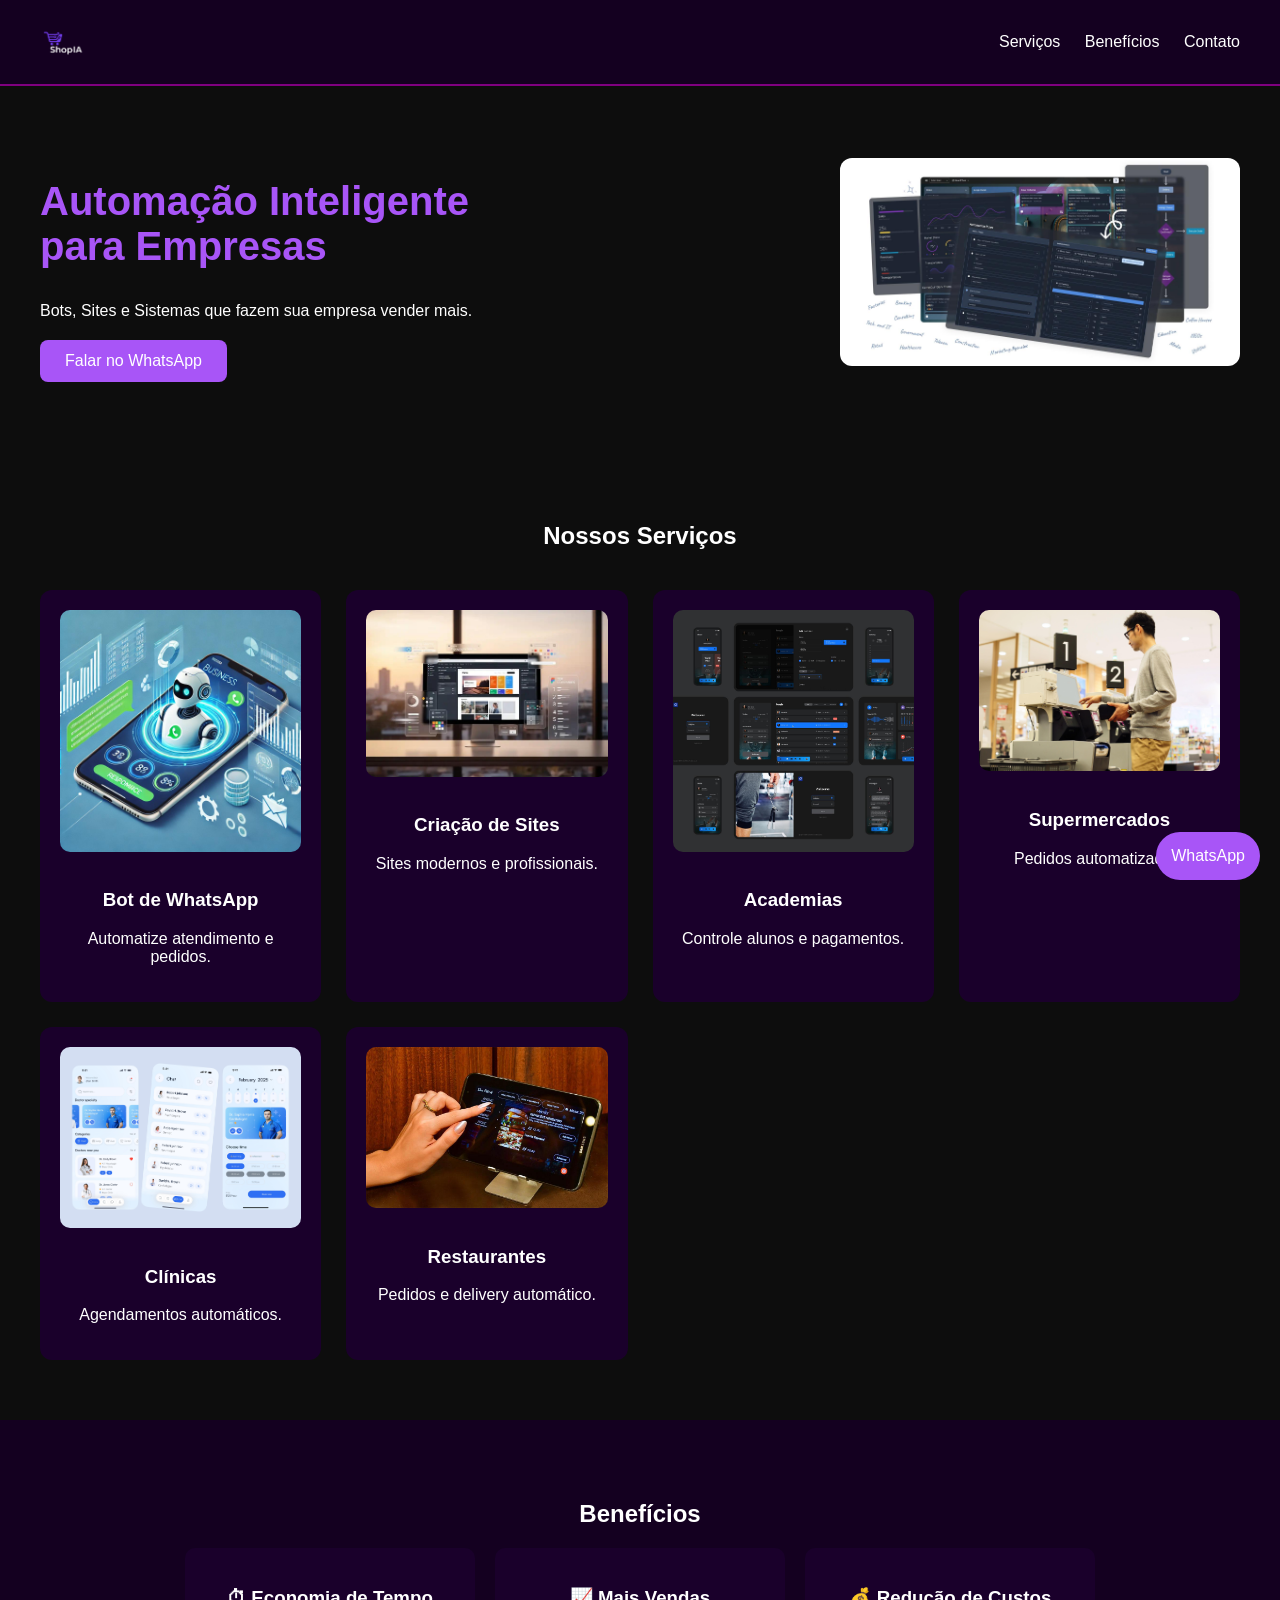
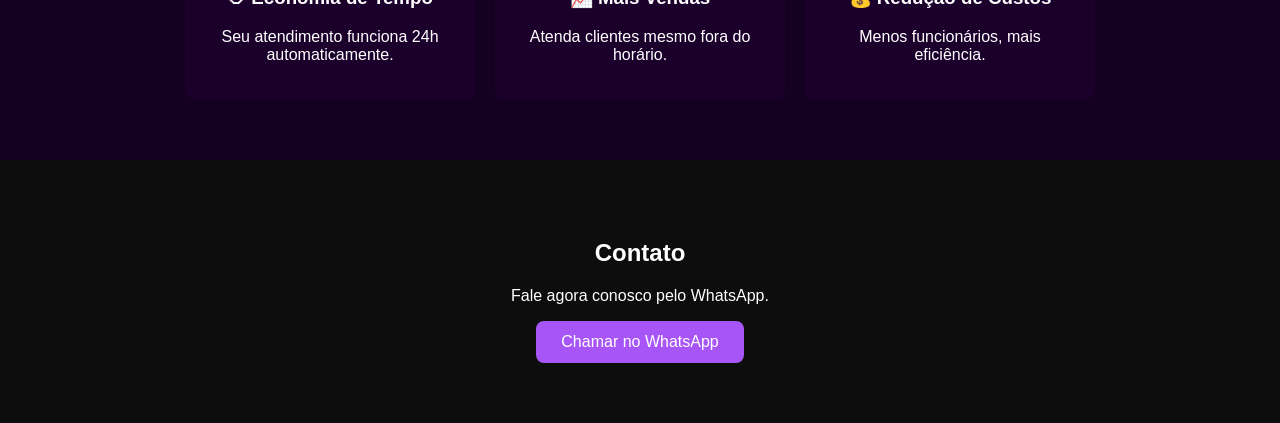
<file: index.html>
<!DOCTYPE html>
<html lang="pt-BR">

<head>
<meta charset="UTF-8">
<meta name="viewport" content="width=device-width, initial-scale=1.0">

<title>Automação Empresarial</title>

<link rel="stylesheet" href="style.css">

<!-- LOGO NA ABA -->
<link rel="icon" href="favicon.ico">

</head>

<body>

<!-- MENU -->

<header>

<div class="logo">

<img src="images/logo.png" alt="Logo">

</div>

<nav>

<a href="#servicos">Serviços</a>
<a href="#beneficios">Benefícios</a>
<a href="#contato">Contato</a>

</nav>

</header>

<!-- HERO -->

<section class="hero">

<div class="hero-text">

<h1>
Automação Inteligente para Empresas
</h1>

<p>
Bots, Sites e Sistemas que fazem sua empresa vender mais.
</p>

<a 
href="https://wa.me/5584994219173"
class="btn-whatsapp"
target="_blank">

Falar no WhatsApp

</a>

</div>

<div class="hero-img">

<img src="images/hero.jpg">

</div>

</section>

<!-- SERVIÇOS -->

<section id="servicos">

<h2>Nossos Serviços</h2>

<div class="grid">

<div class="card">
<img src="images/whatsapp.jpg">
<h3>Bot de WhatsApp</h3>
<p>Automatize atendimento e pedidos.</p>
</div>

<div class="card">
<img src="images/site.jpg">
<h3>Criação de Sites</h3>
<p>Sites modernos e profissionais.</p>
</div>

<div class="card">
<img src="images/academia.jpg">
<h3>Academias</h3>
<p>Controle alunos e pagamentos.</p>
</div>

<div class="card">
<img src="images/supermercado.jpg">
<h3>Supermercados</h3>
<p>Pedidos automatizados.</p>
</div>

<div class="card">
<img src="images/clinica.jpg">
<h3>Clínicas</h3>
<p>Agendamentos automáticos.</p>
</div>

<div class="card">
<img src="images/restaurante.jpg">
<h3>Restaurantes</h3>
<p>Pedidos e delivery automático.</p>
</div>

</div>

</section>

<!-- BENEFÍCIOS -->

<section id="beneficios">

<h2>Benefícios</h2>

<div class="benefits">

<div class="benefit">

<h3>⏱ Economia de Tempo</h3>

<p>
Seu atendimento funciona 24h automaticamente.
</p>

</div>

<div class="benefit">

<h3>📈 Mais Vendas</h3>

<p>
Atenda clientes mesmo fora do horário.
</p>

</div>

<div class="benefit">

<h3>💰 Redução de Custos</h3>

<p>
Menos funcionários, mais eficiência.
</p>

</div>

</div>

</section>

<!-- CONTATO -->

<section id="contato">

<h2>Contato</h2>

<p>
Fale agora conosco pelo WhatsApp.
</p>

<a 
href="https://wa.me/5584994219173"
class="btn-whatsapp"
target="_blank">

Chamar no WhatsApp

</a>

</section>

<!-- BOTÃO FIXO -->

<a 
href="https://wa.me/5584994219173"
class="whatsapp-fixo"
target="_blank">

WhatsApp

</a>

<script src="script.js"></script>

</body>

</html>
</file>
<file: style.css>
body {

margin:0;
font-family:Arial;
background:#0d0d0d;
color:white;

}

/* HEADER */

header {

display:flex;
justify-content:space-between;
align-items:center;

padding:15px 40px;

background:#140020;

border-bottom:2px solid purple;

}

.logo img {

height:50px;

}

nav a {

color:white;
margin-left:20px;
text-decoration:none;

}

nav a:hover {

color:#a855f7;

}

/* HERO */

.hero {

display:flex;
align-items:center;
justify-content:space-between;

padding:60px 40px;

}

.hero-text {

max-width:500px;

}

.hero-text h1 {

font-size:40px;
color:#a855f7;

}

.hero-text p {

margin:20px 0;

}

.hero-img img {

width:400px;
border-radius:12px;

}

/* BOTÃO */

.btn-whatsapp {

background:#a855f7;

padding:12px 25px;

border-radius:8px;

text-decoration:none;

color:white;

display:inline-block;

}

/* SERVIÇOS */

#servicos {

padding:60px 40px;

text-align:center;

}

.grid {

display:grid;

grid-template-columns:
repeat(auto-fit,minmax(250px,1fr));

gap:25px;

margin-top:40px;

}

.card {

background:#1a002b;

padding:20px;

border-radius:12px;

transition:0.3s;

}

.card img {

width:100%;

border-radius:10px;

margin-bottom:15px;

}

.card:hover {

transform:translateY(-5px);

box-shadow:0 0 20px purple;

}

/* BENEFÍCIOS */

#beneficios {

padding:60px 40px;

background:#140020;

text-align:center;

}

.benefits {

display:flex;

gap:20px;

justify-content:center;

flex-wrap:wrap;

}

.benefit {

background:#1a002b;

padding:20px;

border-radius:10px;

width:250px;

}

/* CONTATO */

#contato {

padding:60px 40px;

text-align:center;

}

/* WHATSAPP FIXO */

.whatsapp-fixo {

position:fixed;

bottom:20px;
right:20px;

background:#a855f7;

padding:15px;

border-radius:50px;

text-decoration:none;

color:white;

}
</file>
